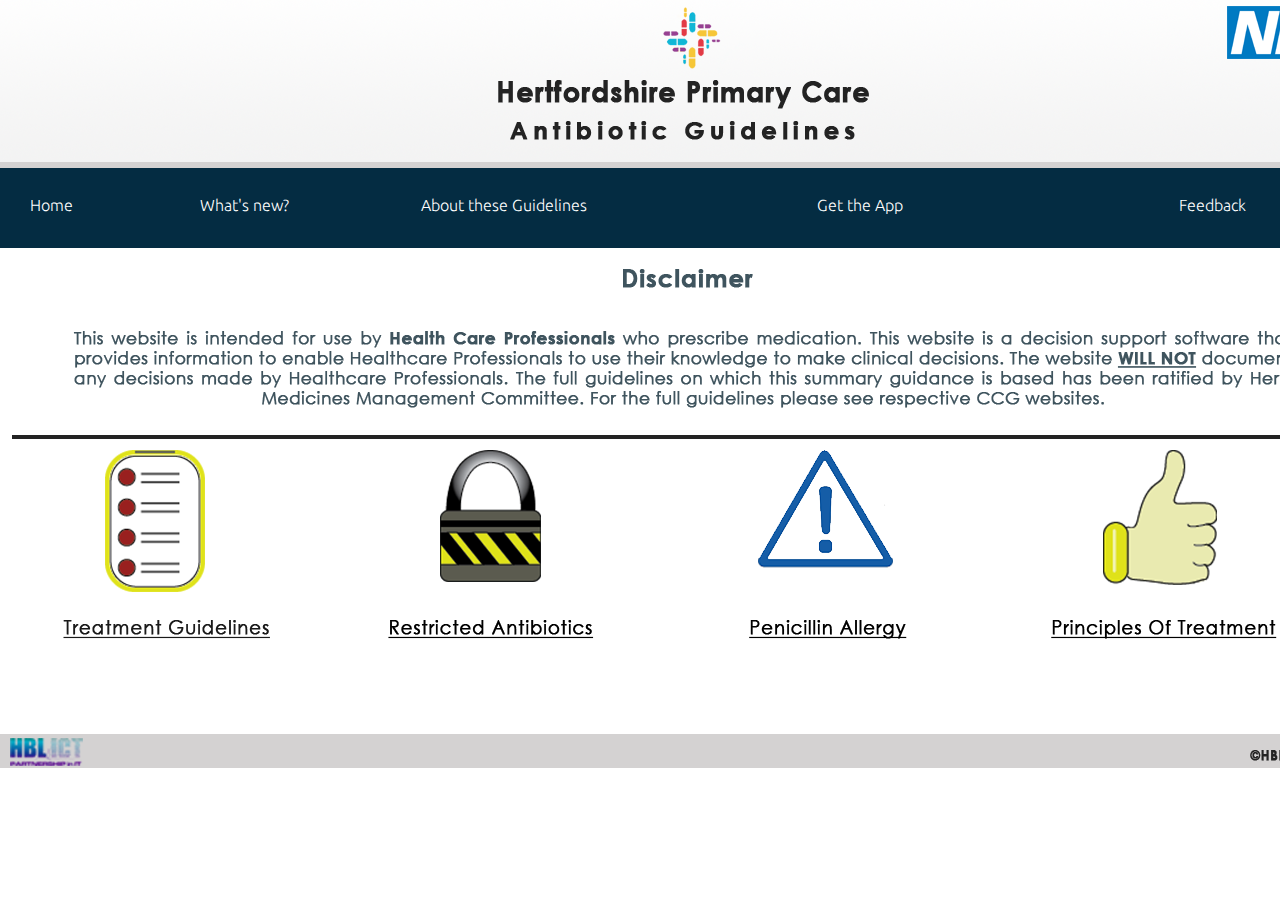
<file: Antibiotics_Website/index.html>
﻿<!DOCTYPE html PUBLIC "-//W3C//DTD XHTML 1.0 Transitional//EN"	"http://www.w3.org/TR/xhtml1/DTD/xhtml1-transitional.dtd">
<html xmlns="http://www.w3.org/1999/xhtml">
	<head>
		<meta http-equiv="Content-Type" content="text/html; charset=UTF-8" />
		<title>Herts Antibiotics Guidelines Website</title>
		<link href="css/styles2.css" rel="stylesheet" type="text/css"/>
	    <style type="text/css">
            .auto-style1 {
                text-decoration: none;
            COLOR: white ;
           
            }
        </style>
         <style type="text/css">
             .auto-style6 {
                 left: 121px;
                 top: 197px;
                 width: 156px;
             }
        </style>
	</head>
	<body>
		<div id="background">

			<div id="Linkbanner"><img src="images/TitleBackground.png"></div>

            		<div id="Home" class="auto-style6"><a href="index.html" class="auto-style1">Home</a></div>


			<div id="WhatsNewInThisVersio" class="auto-style6"><a href="whatsnew.html" class="auto-style1">What's new?</a></div>

            <div id="AboutTheseGuidelines"><a href="aboutguidelines.html" class="auto-style1">About these Guidelines</a></div>

			<div id="Feedback"><a href="feedback.html"class="auto-style1" >Feedback</a></div>

			<div id="GettheApp"><a href="get.html" class="auto-style1">Get the App</a></div>

			<div id="Header"><img src="images/Header.png"></div>

			<div id="Greyseperationline"><img src="images/Greyseperationline.png"></div>

			<div id="Antibioticslogo"><a href="index.html" ><img src="images/Antibioticslogo.png"></div>

			<div id="HertfordshirePrimary"><a href="index.html" ><img src="images/HertfordshirePrimary.png"></div>

			<div id="AntibioticGuidelines"><a href="index.html" ><img src="images/AntibioticGuidelines.png"></div>

			<div id="NHSLogo"><img src="images/NHSLogo.png"></div>

			

			<div id="Disclaimer"><img src="images/Disclaimer.png"></div>

			<div id="Thiswebsiteisintende"><img src="images/Thiswebsiteisintende.png"></div>

			<div id="TextBorderBOTTOM"><img src="images/TextBorderBOTTOM.png"></div>

			

			<div id="restrictedIcon"><a href="restricted_antibiotics.html" ><img src="images/restrictedIcon.png"></div>

			<div id="warningIcon"><a href="pencilin_allergy.html" ><img src="images/warningIcon.png"></div>

			<div id="guidelinesIcon"><a href="treatment_guideline.html" ><img src="images/guidelinesIcon.png"></div>

			<div id="principlesIcon"><a href="principles_of_treatment.html" ><img src="images/principlesIcon.png"></div>

			<div id="TreatmentGuidelines"><a href="treatment_guideline.html" ><img src="images/TreatmentGuidelines.png"></div>

			<div id="RestrictedAntibiotic"><a href="restricted_antibiotics.html" ><img src="images/RestrictedAntibiotic.png"></div>

			<div id="PenicillinAllergy"><a href="pencilin_allergy.html" ><img src="images/PenicillinAllergy.png"></div>

			<div id="PrinciplesOfTreatmen"><a href="principles_of_treatment.html" ><img src="images/PrinciplesOfTreatmen.png"></div>

			<div id="FooterBackground"><img src="images/FooterBackground.png"></div>

			<div id="HBLICTLogo"><img src="images/HBLICTLogo.png"></div>

			<div id="HBLICT2016"><img src="images/HBLICT2016.png"></div>

		</div>
 </body>
 </html>
</file>
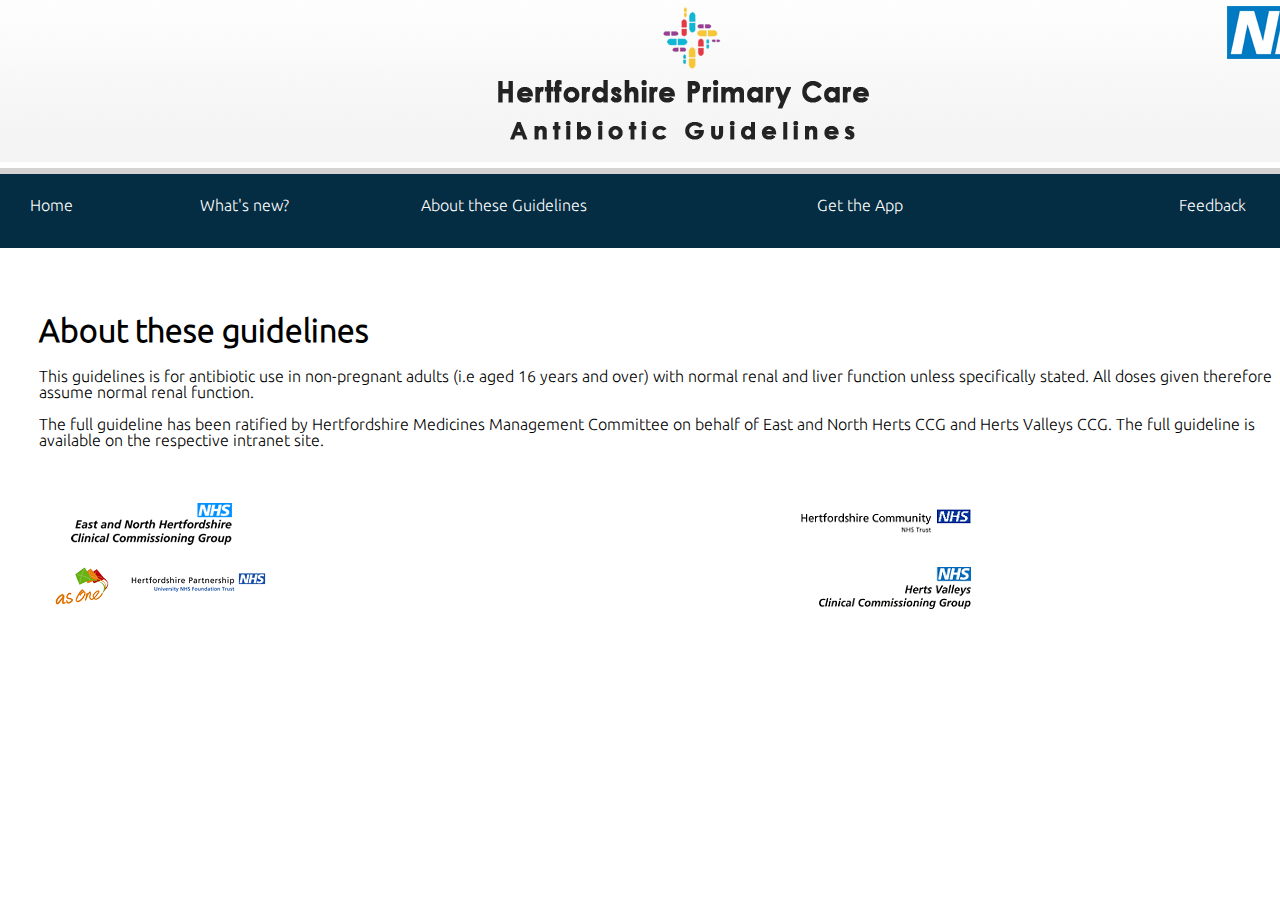
<file: Antibiotics_Website/aboutguidelines.html>
﻿<!DOCTYPE HTML>
<html>
<head>
	<meta charset="UTF-8">
	<title>About These Guidelines</title>
	<link rel="stylesheet" href="css/styles2.css" type="text/css">
     <style type="text/css">
            .auto-style1 {
                text-decoration: none;
            COLOR: white;
           
            } </style>

 <style type="text/css">
            .auto-style5 {
                text-decoration: none;
            COLOR: black;
           
            }
        </style>
</head>
<body>
	
		<div id="Linkbanner"><img src="images/TitleBackground.png"></div>
       		<div id="Home" class="auto-style6"><a href="index.html" class="auto-style1">Home</a></div>

			<div id="WhatsNewInThisVersio"><a href="whatsnew.html" class="auto-style1">What's new?</a></div>

            <div id="AboutTheseGuidelines"><a href="aboutguidelines.html" class="auto-style1">About these Guidelines</a></div>

			<div id="Feedback"><a href="feedback.html"class="auto-style1" >Feedback</a></div>

			<div id="GettheApp"><a href="get.html" class="auto-style1">Get the App</a></div>

			<div id="Header"><img src="images/Header.png"></div>

			<div id="Greyseperationline"><img src="images/Greyseperationline.png"></div>

			<div id="Antibioticslogo"><a href="index.html" ><img src="images/Antibioticslogo.png"></div>

			<div id="HertfordshirePrimary"><a href="index.html" ><img src="images/HertfordshirePrimary.png"></div>

			<div id="AntibioticGuidelines"><a href="index.html" ><img src="images/AntibioticGuidelines.png"></div>

			<div id="NHSLogo"><img src="images/NHSLogo.png"></div>

	<div id="a_guidelines" class="auto-style5">  <h1>About these guidelines </h1> 
       

    <div>
        <p>  This guidelines is for antibiotic use in non-pregnant adults (i.e aged 16 years and over) with normal renal and liver function unless specifically stated. All doses given therefore assume normal renal function.</center> </p>
    </div>

    <div>
        <p> The full guideline has been ratified by Hertfordshire Medicines Management Committee on behalf of East and North Herts CCG and Herts Valleys CCG. The full guideline is available on the respective intranet site.  </center> </p>
    </div>


        <br />
        &nbsp;<br />

 &nbsp;&nbsp;&nbsp;&nbsp;&nbsp;&nbsp;&nbsp; <img src="images/hert_logo.png" />&nbsp;&nbsp;&nbsp;&nbsp;&nbsp;&nbsp;&nbsp;&nbsp;&nbsp;&nbsp;&nbsp;&nbsp;&nbsp;&nbsp;&nbsp;&nbsp;&nbsp;&nbsp;&nbsp;&nbsp;&nbsp;&nbsp;&nbsp;&nbsp;&nbsp;&nbsp;&nbsp;&nbsp;&nbsp;&nbsp;&nbsp;&nbsp;&nbsp;&nbsp;&nbsp;&nbsp;&nbsp;&nbsp;&nbsp;&nbsp;&nbsp;&nbsp;&nbsp;&nbsp;&nbsp;&nbsp;&nbsp;&nbsp;&nbsp;&nbsp;&nbsp;&nbsp;&nbsp;&nbsp;&nbsp;&nbsp;&nbsp;&nbsp;&nbsp;&nbsp;&nbsp;&nbsp;&nbsp;&nbsp;&nbsp;&nbsp;&nbsp;&nbsp;&nbsp;&nbsp;&nbsp;&nbsp;&nbsp;&nbsp;&nbsp;&nbsp;&nbsp;&nbsp;&nbsp;&nbsp;&nbsp;&nbsp;&nbsp;&nbsp;&nbsp;&nbsp;&nbsp;&nbsp;&nbsp;&nbsp;&nbsp;&nbsp;&nbsp;&nbsp;&nbsp;&nbsp;&nbsp;&nbsp;&nbsp;&nbsp;&nbsp;&nbsp;&nbsp;&nbsp;&nbsp;&nbsp;&nbsp;&nbsp;&nbsp;&nbsp;&nbsp;&nbsp;&nbsp;&nbsp;&nbsp;&nbsp;&nbsp;&nbsp;&nbsp;&nbsp;&nbsp;&nbsp;&nbsp;&nbsp;&nbsp;&nbsp;&nbsp;&nbsp;&nbsp;&nbsp;&nbsp;&nbsp; &nbsp;&nbsp;&nbsp;&nbsp;&nbsp;
    <img src="images/hct_logo.png" />
        <br />
        <br />
    &nbsp;&nbsp;
    <img src="images/hpft.png" />&nbsp;&nbsp;&nbsp;&nbsp;&nbsp;&nbsp;&nbsp;&nbsp;&nbsp;&nbsp;&nbsp;&nbsp;&nbsp;&nbsp;&nbsp;&nbsp;&nbsp;&nbsp;&nbsp;&nbsp;&nbsp;&nbsp;&nbsp;&nbsp;&nbsp;&nbsp;&nbsp;&nbsp;&nbsp;&nbsp;&nbsp;&nbsp;&nbsp;&nbsp;&nbsp;&nbsp;&nbsp;&nbsp;&nbsp;&nbsp;&nbsp;&nbsp;&nbsp;&nbsp;&nbsp;&nbsp;&nbsp;&nbsp;&nbsp;&nbsp;&nbsp;&nbsp;&nbsp;&nbsp;&nbsp;&nbsp;&nbsp;&nbsp;&nbsp;&nbsp;&nbsp;&nbsp;&nbsp;&nbsp;&nbsp;&nbsp;&nbsp;&nbsp;&nbsp;&nbsp;&nbsp;&nbsp;&nbsp;&nbsp;&nbsp;&nbsp;&nbsp;&nbsp;&nbsp;&nbsp;&nbsp;&nbsp;&nbsp;&nbsp;&nbsp;&nbsp;&nbsp;&nbsp;&nbsp;&nbsp;&nbsp;&nbsp;&nbsp;&nbsp;&nbsp;&nbsp;&nbsp;&nbsp;&nbsp;&nbsp;&nbsp;&nbsp;&nbsp;&nbsp;&nbsp;&nbsp;&nbsp;&nbsp;&nbsp;&nbsp;&nbsp;&nbsp;&nbsp;&nbsp;&nbsp;&nbsp;&nbsp;&nbsp;&nbsp;&nbsp;&nbsp;&nbsp;&nbsp;&nbsp;&nbsp; &nbsp;&nbsp;&nbsp;&nbsp;&nbsp;&nbsp;&nbsp;&nbsp;&nbsp;&nbsp;
    <img src="images/hvccg.png" /> 
    
   </div>
	
</body>
</html>
</file>
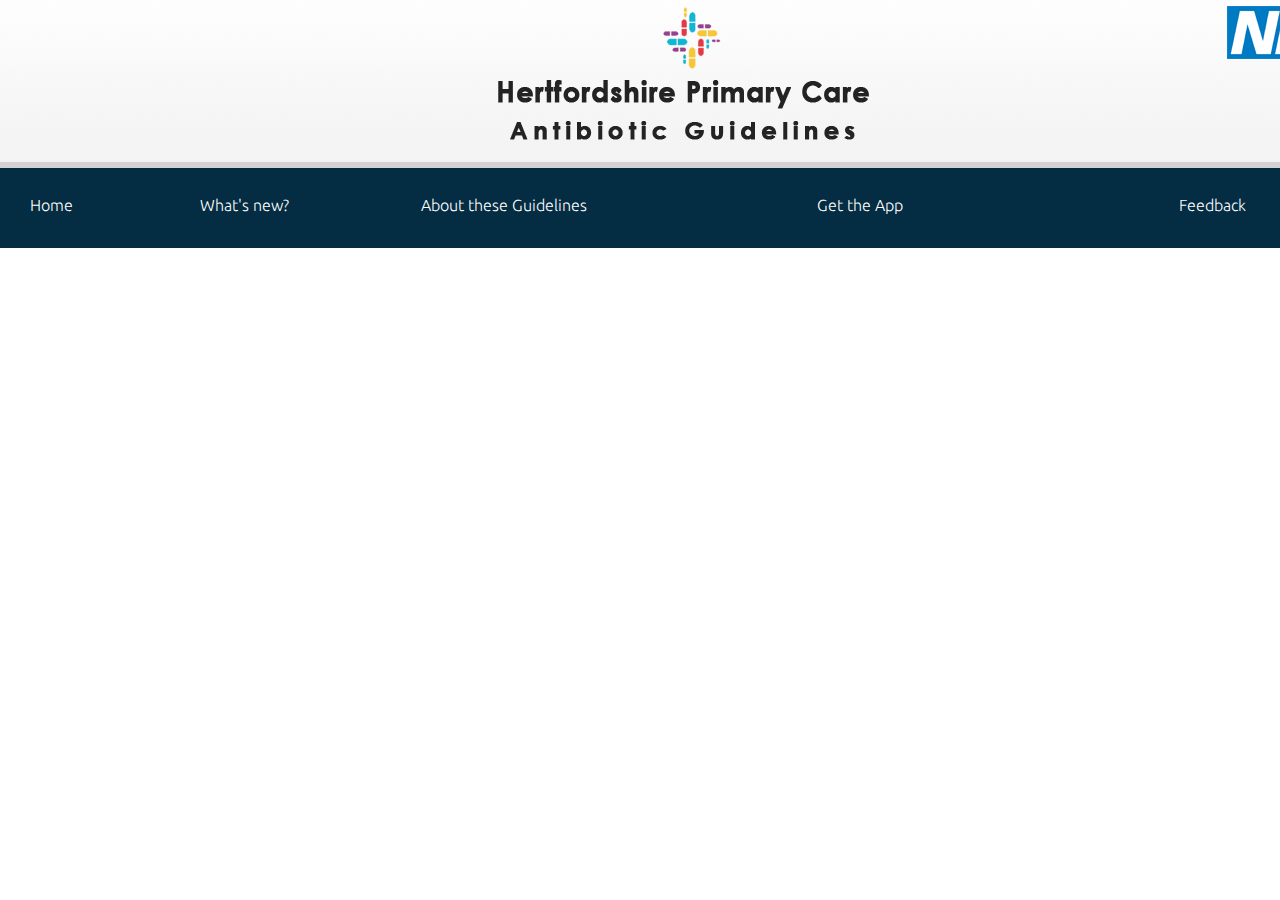
<file: Antibiotics_Website/area_breakdown.html>
﻿<!DOCTYPE html PUBLIC "-//W3C//DTD XHTML 1.0 Transitional//EN"	"http://www.w3.org/TR/xhtml1/DTD/xhtml1-transitional.dtd">
<html xmlns="http://www.w3.org/1999/xhtml">
	<head>
		<meta http-equiv="Content-Type" content="text/html; charset=UTF-8" />
		<title>Herts Antibiotics Website</title>
		<link href="css/styles2.css" rel="stylesheet" type="text/css"/>
          <script type="text/javascript" src="js/scripts.js"></script>
    <script  type="text/javascript" src="js/drugs.js"></script>
          <style type="text/css">
              .auto-style1 {
                  text-decoration: none;
                  COLOR: white;
              }
table{
    color:black;
    top:250px;
    position:absolute;
    border-collapse: collapse;
    width: 100%;
            <div id="TextBorderTOP"><img src="images/TextBorderTOP.png"></div>
			<div id="Heading3"></div>
			<div id="Rectangle2"><img src="images/Rectangle2.png"></div>
			<div id="Heading1"><img src="images/Heading1.png"></div>
			<div id="Table"><img src="images/Table.png"></div>
   
            
}

th, td {
    text-align: center;
    padding: 8px;
    color: white;
    text-decoration:none;
}

a{
   color:black;
    text-decoration:none;
}
  tr:hover {
       background-color: #08B7D6;
        }

  tr{ 
       background-color: whitesmoke; 
      
  }

th {
    background-color: black;
    color: black;
}
</style>
</head>
    


    
<body onload="generate_table();">
     <div id="background">
	
		  	<div id="Linkbanner"><img src="images/TitleBackground.png"></div>
            		<div id="Home" class="auto-style6"><a href="index.html" class="auto-style1">Home</a></div>

			<div id="WhatsNewInThisVersio"><a href="whatsnew.html" class="auto-style1">What's new?</a></div>

            <div id="AboutTheseGuidelines"><a href="aboutguidelines.html" class="auto-style1">About these Guidelines</a></div>

			<div id="Feedback"><a href="feedback.html"class="auto-style1" >Feedback</a></div>

			<div id="GettheApp"><a href="feedback.html" class="auto-style1">Get the App</a></div>

			<div id="Header"><img src="images/Header.png"></div>

			<div id="Greyseperationline"><img src="images/Greyseperationline.png"></div>

			<div id="Antibioticslogo"><a href="index.html" ><img src="images/Antibioticslogo.png"></div>

			<div id="HertfordshirePrimary"><a href="index.html" ><img src="images/HertfordshirePrimary.png"></div>

			<div id="AntibioticGuidelines"><a href="index.html" ><img src="images/AntibioticGuidelines.png"></div>

			<div id="NHSLogo"><img src="images/NHSLogo.png"></div>

   
    
<script>

    function gup(name, url) {
        if (!url) url = location.href;
        name = name.replace(/[\[]/, "\\\[").replace(/[\]]/, "\\\]");
        var regexS = "[\\?&]" + name + "=([^&#]*)";
        var regex = new RegExp(regexS);
        var results = regex.exec(url);
        return results == null ? null : results[1];
    }

    function generate_table() {
        // get the reference for the body
        var body = document.getElementsByTagName("body")[0];

        // creates a <table> element and a <tbody> element
        var tbl = document.createElement("table");
        
        var tblBody = document.createElement("tbody");
        //     var drug = ["Upper_Respiratory",
        //                 "Lower_Respiratory",
        //                 "Urinary_Tract",
        //                  "Gastro_Intestinal Tract",
        //                 "Genital_Tract",
        //                  "Skin_Infections",
        //                  "Viral_Infections",
        //                 "Dental_Infections",
        //                   "Meningitis"];

      
        var url = location.href;
        var selected_drug = gup('id', url);
        var drug = retrieve_drugs();
        var index = drug.length;
        var k;

        // creating all cells


        var body = document.getElementsByTagName("body")[0];

        // create elements <table> and a <tbody>
        var tbl = document.createElement("table");
        var tblBody = document.createElement("tbody");

        // creates a table row


        for (var j = 0; j < index; j++) {



            // Create a <td> element and a text node, make the text
            // node the contents of the <td>, and put the <td> at
            // the end of the table row
            if (drug[j].Area == selected_drug) {
                var row = document.createElement("tr");
                var cell = document.createElement("td");
                k = "";
                var ht = '<a href="drug.html?id=' + drug[j].ID + '">';
                var cellText = document.createTextNode(k);
                cell.innerHTML = ht + drug[j].Infection + '</a>';
                cell.appendChild(cellText);


                row.appendChild(cell);
                // add the row to the end of the table body
                tblBody.appendChild(row);
            }


        }

        // put the <tbody> in the <table>
        tbl.appendChild(tblBody);
        // appends <table> into <body>
        body.appendChild(tbl);
        // sets the border attribute of tbl to 2;
        tbl.setAttribute("border", "2");
    }


</script>
</body>
</html>
</file>
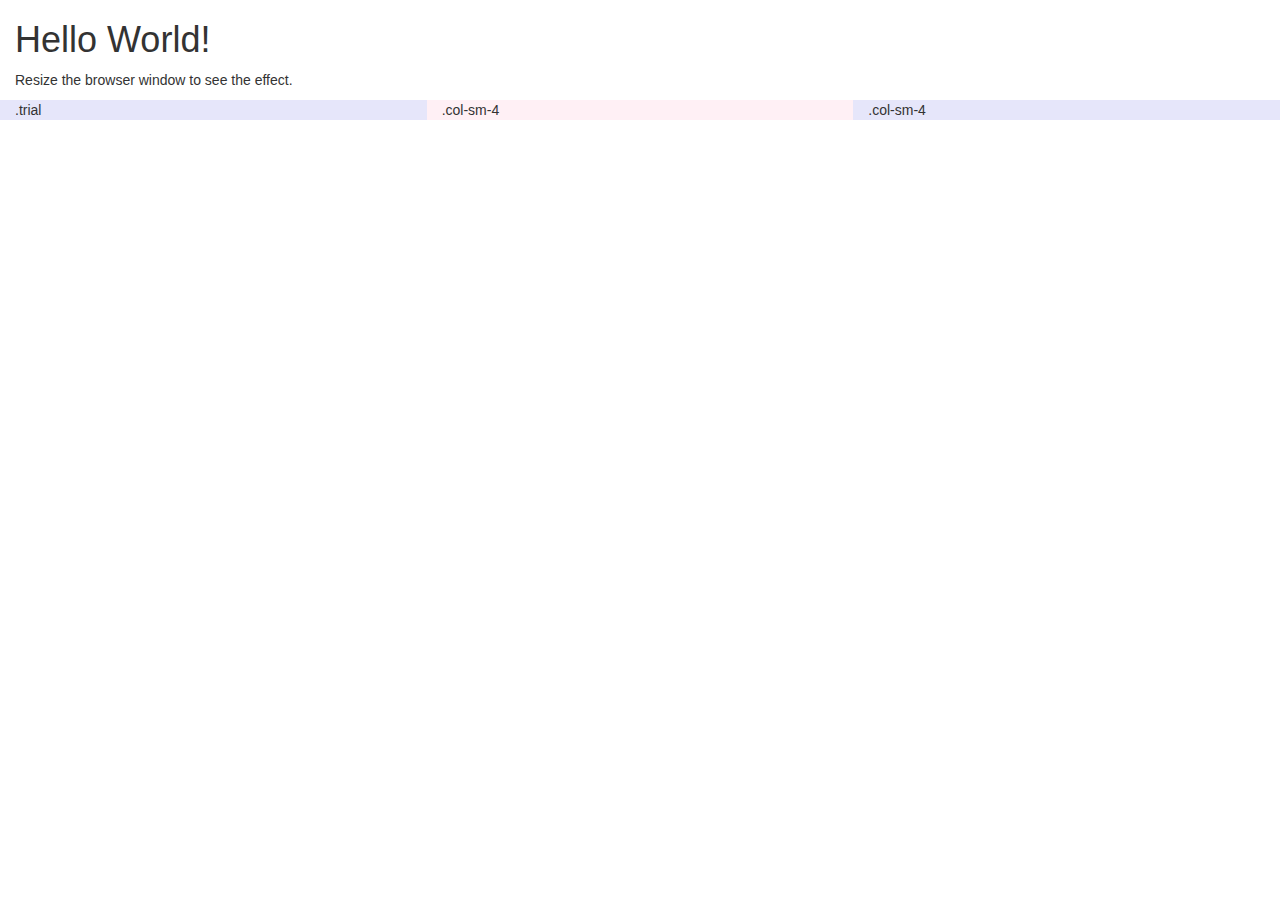
<file: Antibiotics_Website/bootstrap_test.html>
﻿<!DOCTYPE html>
<html lang="en">
<head>
  <title>Bootstrap Example</title>
  <meta charset="utf-8">
  <meta name="viewport" content="width=device-width, initial-scale=1">
  <link rel="stylesheet" href="https://maxcdn.bootstrapcdn.com/bootstrap/3.3.7/css/bootstrap.min.css">
  <script src="https://ajax.googleapis.com/ajax/libs/jquery/3.1.1/jquery.min.js"></script>
  <script src="https://maxcdn.bootstrapcdn.com/bootstrap/3.3.7/js/bootstrap.min.js"></script>
</head>
<body>

<div class="container-fluid">
  <h1>Hello World!</h1>
  <p>Resize the browser window to see the effect.</p>
  <div class="row">
    <div class="col-sm-4" style="background-color:lavender;">.trial</div>
    <div class="col-sm-4" style="background-color:lavenderblush;">.col-sm-4</div>
    <div class="col-sm-4" style="background-color:lavender;">.col-sm-4</div>
  </div>
</div>

</body>
</html>
</file>
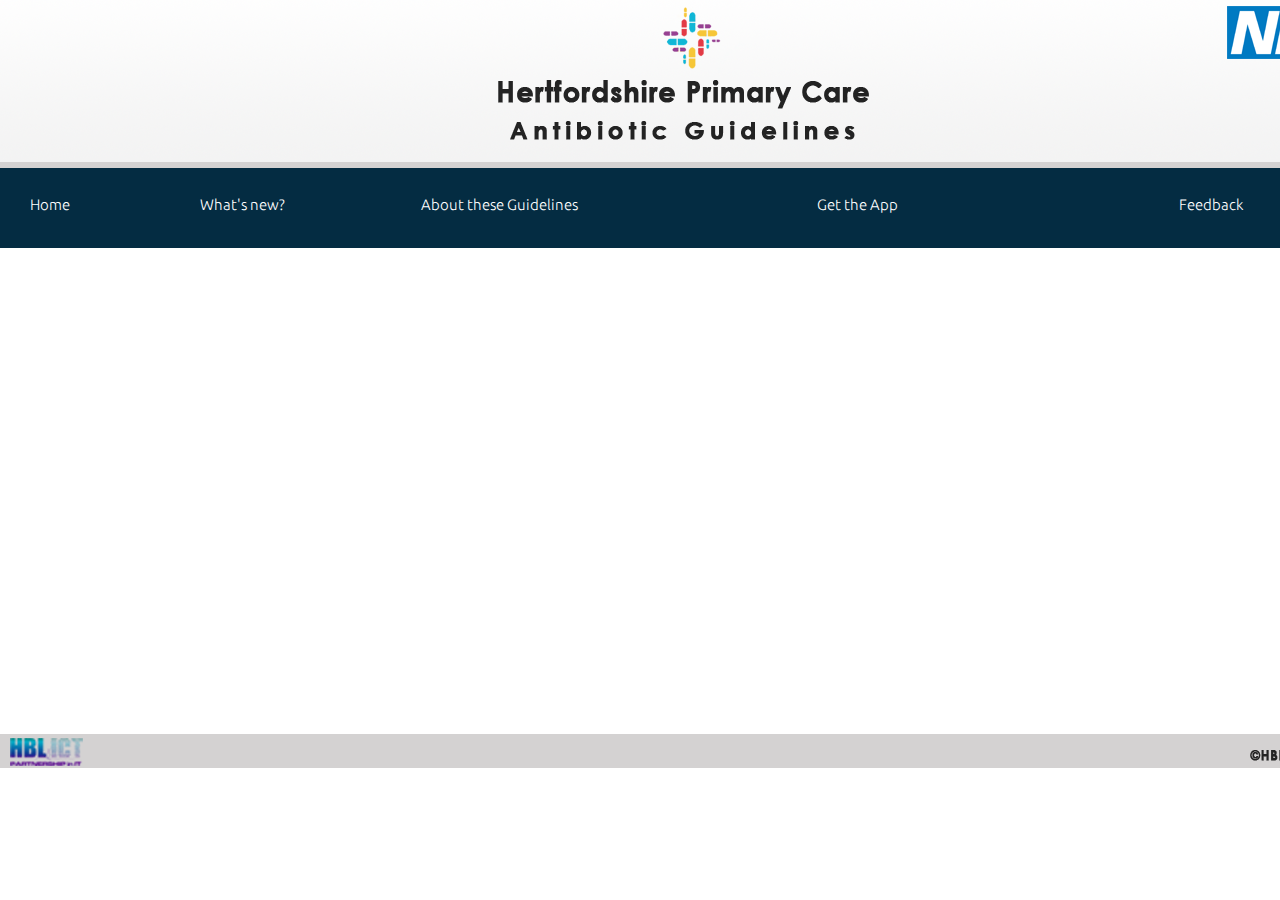
<file: Antibiotics_Website/drug.html>
﻿<!DOCTYPE html PUBLIC "-//W3C//DTD XHTML 1.0 Transitional//EN" "http://www.w3.org/TR/xhtml1/DTD/xhtml1-transitional.dtd">
<html xmlns="http://www.w3.org/1999/xhtml">
<head>
    <meta http-equiv="Content-Type" content="text/html; charset=UTF-8" />
    <title>Herts Antibiotics Website</title>
    <link href="css/styles2.css" rel="stylesheet" type="text/css" />
    <script type="text/javascript" src="js/scripts.js"></script>
    <script  type="text/javascript" src="js/drugs.js"></script>

    <style type="text/css">
         .auto-style3 {
                text-decoration: none;
            COLOR: white ;
           font-size:30px;
           left:20px;
           margin-top:5px;
            }

            .auto-style1 {
                text-decoration: none;
            COLOR: white ;
           font-size:15px;
            }
        .auto-style2 {
            width: 1361px;
        }
        </style>

</head>

<body onload="generate_table();">

    <div id="background">
     	<div id="Linkbanner"><img src="images/TitleBackground.png"></div>
           		<div id="Home" class="auto-style6"><a href="index.html" class="auto-style1">Home</a></div>

			<div id="WhatsNewInThisVersio"><a href="whatsnew.html" class="auto-style1">What's new?</a></div>

            <div id="AboutTheseGuidelines"><a href="aboutguidelines.html" class="auto-style1">About these Guidelines</a></div>

			<div id="Feedback"><a href="feedback.html"class="auto-style1" >Feedback</a></div>

			<div id="GettheApp"><a href="get.html" class="auto-style1">Get the App</a></div>

			<div id="Header"><img src="images/Header.png"></div>

			<div id="Greyseperationline"><img src="images/Greyseperationline.png"></div>

			<div id="Antibioticslogo"><a href="index.html" ><img src="images/Antibioticslogo.png"></div>

			<div id="HertfordshirePrimary"><a href="index.html" ><img src="images/HertfordshirePrimary.png"></div>

			<div id="AntibioticGuidelines"><a href="index.html" ><img src="images/AntibioticGuidelines.png"></div>

			<div id="NHSLogo"><img src="images/NHSLogo.png"></div>


          
        <div id="FooterBackground"><img src="images/FooterBackground.png" /></div>
        <div id="HBLICTLogo"><img src="images/HBLICTLogo.png" /></div>
        <div id="HBLICT2016"><img src="images/HBLICT2016.png" /></div>
       
    </div>
</body>
</html>
</file>
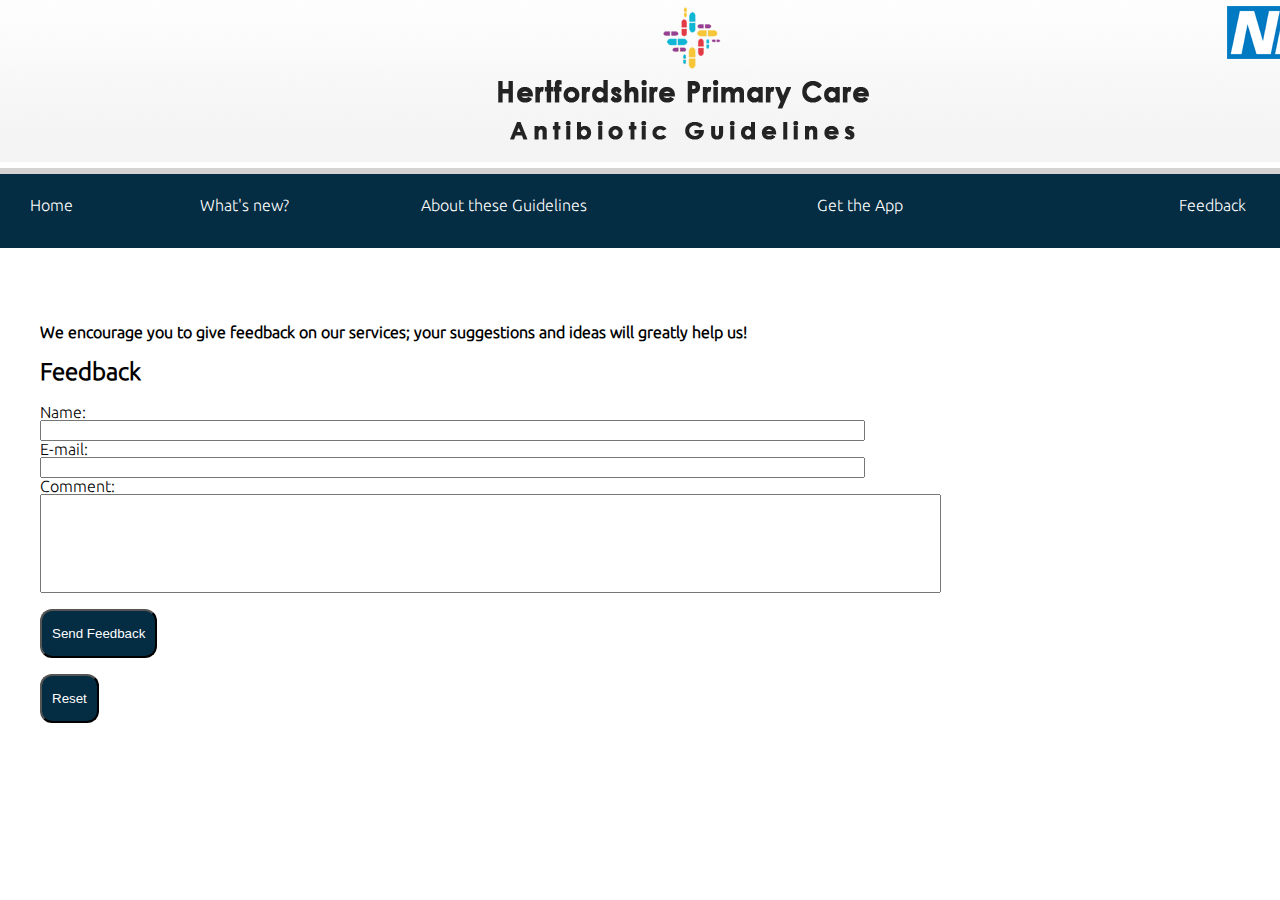
<file: Antibiotics_Website/feedback.html>
﻿<!DOCTYPE HTML>

<html>
<head>
	<meta charset="UTF-8">
	<title>Feedback</title>
	<link rel="stylesheet" href="css/styles2.css" type="text/css">
       <style type="text/css">
            .auto-style1 {
                text-decoration: none;
            COLOR: white;
           
            } </style>

 <style type="text/css">
            .auto-style5 {
                text-decoration: none;
            COLOR: black;
           
            }
        </style>
</head>
<body>
 <div id="background">
			<div id="Linkbanner"><img src="images/TitleBackground.png"></div>

            <div id="Home" class="auto-style6"><a href="index.html" class="auto-style1">Home</a></div>

			<div id="WhatsNewInThisVersio"><a href="whatsnew.html" class="auto-style1">What's new?</a></div>

            <div id="AboutTheseGuidelines"><a href="aboutguidelines.html" class="auto-style1">About these Guidelines</a></div>

			<div id="Feedback"><a href="feedback.html"class="auto-style1" >Feedback</a></div>

			<div id="GettheApp"><a href="get.html" class="auto-style1">Get the App</a></div>

			<div id="Header"><img src="images/Header.png"></div>

			<div id="Greyseperationline"><img src="images/Greyseperationline.png"></div>

			<div id="Antibioticslogo"><a href="index.html" ><img src="images/Antibioticslogo.png"></div>

			<div id="HertfordshirePrimary"><a href="index.html" ><img src="images/HertfordshirePrimary.png"></div>

			<div id="AntibioticGuidelines"><a href="index.html" ><img src="images/AntibioticGuidelines.png"></div>

			<div id="NHSLogo"><img src="images/NHSLogo.png"></div>
     <div id="send_form" class="auto-style5">

         <p> <b> We encourage you to give feedback on our services; your suggestions and ideas will greatly help us!</b></p>
       <h2>Feedback</h2>
     
        <form action="mailto:david.ladenheim@enhertsccg.nhs.uk" method="post" enctype="text/plain">
            Name:<br>
            <input type="text" name="name" size="100"><br>
            E-mail:<br>
            <input type="text" name="mail" size="100"><br>
            Comment:<br>
            <input type="text" name="comment" size="100" style="padding:40px 40px"><br><br>
            <input type="submit" style="background-color:#042C42; color:white; padding:15px 10px; border-radius:12px; " value="Send Feedback">

            <br />
            <br />
            <input type="reset"  style="background-color:#042C42; color:white; padding:15px 10px; border-radius:12px; " value="Reset">
        </form>

			<div id="FooterBackground"><img src="images/FooterBackground.png"></div>
			<div id="HBLICTLogo"><img src="images/HBLICTLogo.png"></div>
			<div id="HBLICT2016"><img src="images/HBLICT2016.png"></div>
		</div>



      
        		
	
	
</body>
</html>
</file>
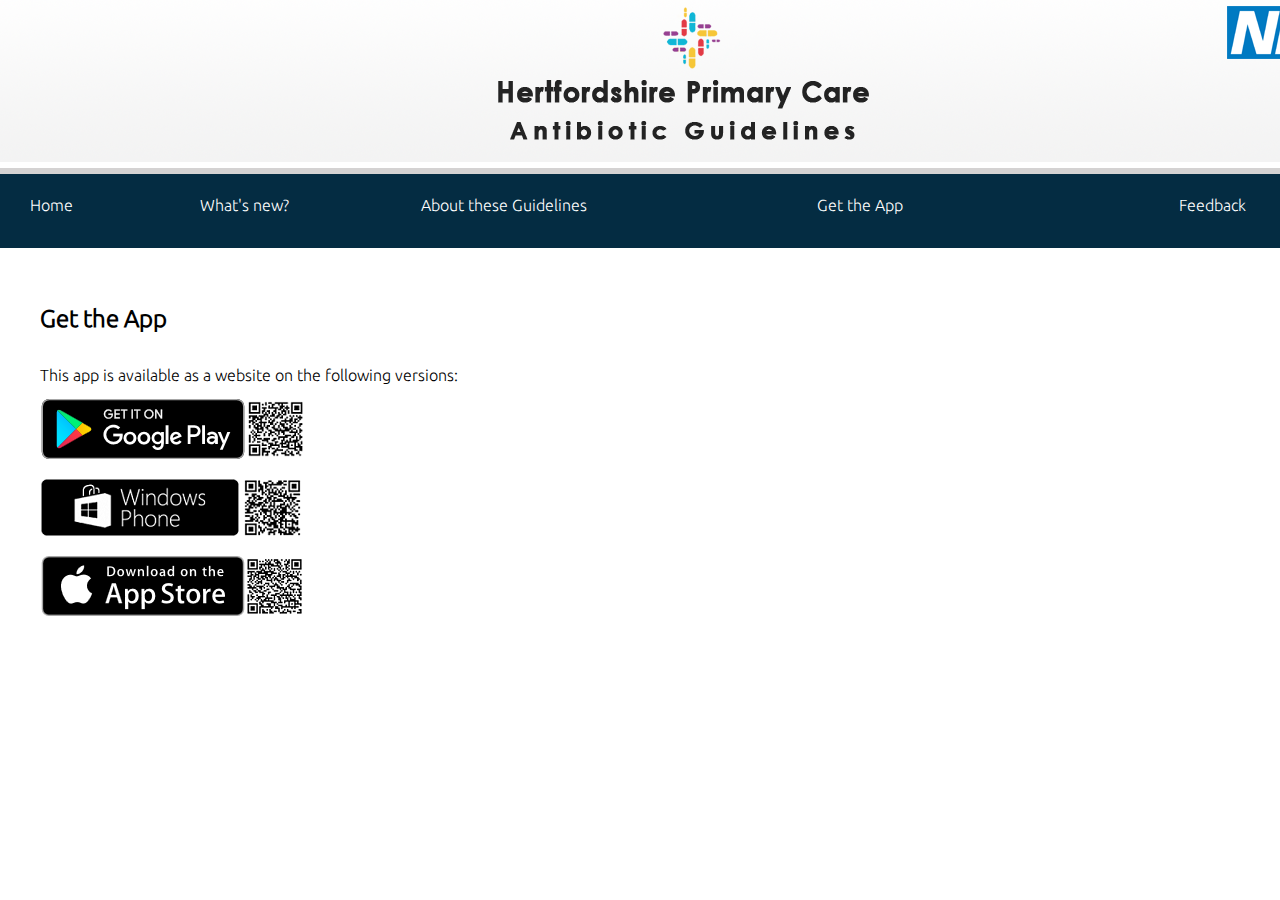
<file: Antibiotics_Website/get.html>
﻿<!DOCTYPE HTML>

<html>
<head>
	<meta charset="UTF-8">
	<title>Feedback</title>
	<link rel="stylesheet" href="css/styles2.css" type="text/css">
       <style type="text/css">
            .auto-style1 {
                text-decoration: none;
            COLOR: white;
           
            } </style>

 <style type="text/css">
            .auto-style5 {
                text-decoration: none;
            COLOR: black;
           
            }
        </style>
</head>
<body>
 <div id="background">
			<div id="Linkbanner"><img src="images/TitleBackground.png"></div>
        		<div id="Home" class="auto-style6"><a href="index.html" class="auto-style1">Home</a></div>

     		


			<div id="WhatsNewInThisVersio"><a href="whatsnew.html" class="auto-style1">What's new?</a></div>

            <div id="AboutTheseGuidelines"><a href="aboutguidelines.html" class="auto-style1">About these Guidelines</a></div>

			<div id="Feedback"><a href="feedback.html"class="auto-style1" >Feedback</a></div>

			<div id="GettheApp"><a href="get.html" class="auto-style1">Get the App</a></div>

			<div id="Header"><img src="images/Header.png"></div>

			<div id="Greyseperationline"><img src="images/Greyseperationline.png"></div>

			<div id="Antibioticslogo"><a href="index.html" ><img src="images/Antibioticslogo.png"></a></div>

			<div id="HertfordshirePrimary"><a href="index.html" ><img src="images/HertfordshirePrimary.png"></a></div>

			<div id="AntibioticGuidelines"><a href="index.html" ><img src="images/AntibioticGuidelines.png"></a></div>

			<div id="NHSLogo"><img src="images/NHSLogo.png"></div>
     
     <div style="left:40px; top:287px; position:absolute; text-decoration: none;" class=".auto-style5">
       <h2>Get the App</h2>
     
         <br />
         This app is available as a website on the following versions:
         <p>  <a href='https://play.google.com/store/apps/details?id=pharmacy.pharmacy'></a><img src="images/google-play-badge.png" /><img src="images/Play%20Store%20ANTIBIOTICS.png" />
         <p ><a href="https://www.microsoft.com/en-gb/store/p/herts-antibiotics-guidelines/9nblggh43cld"></a><img src="images/windows.png" /><img src="images/Windows%20bar%20code.PNG" />
         <p> <a href="https://itunes.apple.com/us/app/hbl-antibiotics/id1156409574?ls=1&mt=8"></a><img src="images/app-store-badge.png" /><img src="images/apple_CODE.png" />
      </div>
        		
	</div>
	
</body>
</html>
</file>
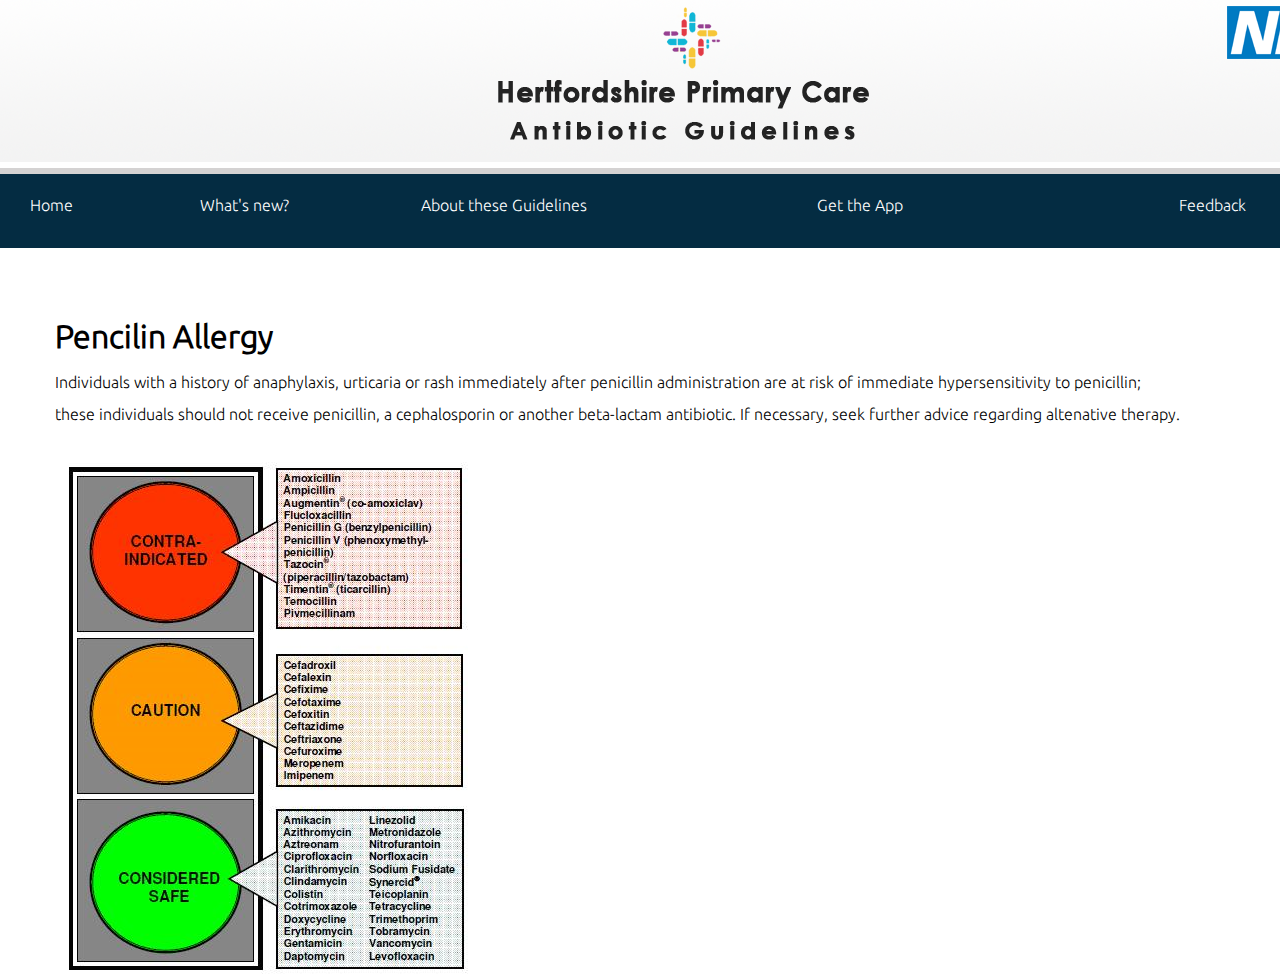
<file: Antibiotics_Website/pencilin_allergy.html>
﻿<!DOCTYPE html>

<html>
<head>
    <meta charset="UTF-8">
    <title>Hertfordshire Health Economy Antibiotics Guidelines</title>
    <link rel="stylesheet" href="css/styles2.css" type="text/css">
</head>
<body>
    	<div id="Linkbanner"><img src="images/TitleBackground.png"></div>
        		
    
    
            <div id="Home" class="auto-style6"><a href="index.html" style="text-decoration:none; color:white;" class="auto-style1">Home</a></div>
         	
			<div id="WhatsNewInThisVersio"><a href="whatsnew.html" style="text-decoration:none; color:white;" class="auto-style1">What's new?</a></div>

            <div id="AboutTheseGuidelines"><a href="aboutguidelines.html" style="text-decoration:none; color:white;" class="auto-style1">About these Guidelines</a></div>

			<div id="Feedback"><a href="feedback.html" style="text-decoration:none; color:white;" class="auto-style1"  >Feedback</a></div>

			<div id="GettheApp"><a href="get.html" style="text-decoration:none; color:white;" class="auto-style1">Get the App</a></div>

			<div id="Header"><img src="images/Header.png"></div>

			<div id="Greyseperationline"><img src="images/Greyseperationline.png"></div>

			<div id="Antibioticslogo"><a href="index.html" ><img src="images/Antibioticslogo.png"></a></div>

			<div id="HertfordshirePrimary"><a href="index.html" ><img src="images/HertfordshirePrimary.png"></a></div>

			<div id="AntibioticGuidelines"><a href="index.html" ><img src="images/AntibioticGuidelines.png"></a></div>

			<div id="NHSLogo"><img src="images/NHSLogo.png"></div>

  
    <div id="p_allergy">  <h1>Pencilin Allergy</h1> 
  
        <p>  Individuals with a history of anaphylaxis, urticaria or rash immediately after penicillin administration are at risk of immediate hypersensitivity to penicillin; </center> </p>
        <p> these individuals should not receive penicillin, a cephalosporin or another beta-lactam antibiotic. If necessary, seek further advice regarding altenative therapy. </center> </p>
 <br /> 
     <img src="images/allergy_table.png" />  

        </div>
</body>
</html>
</file>
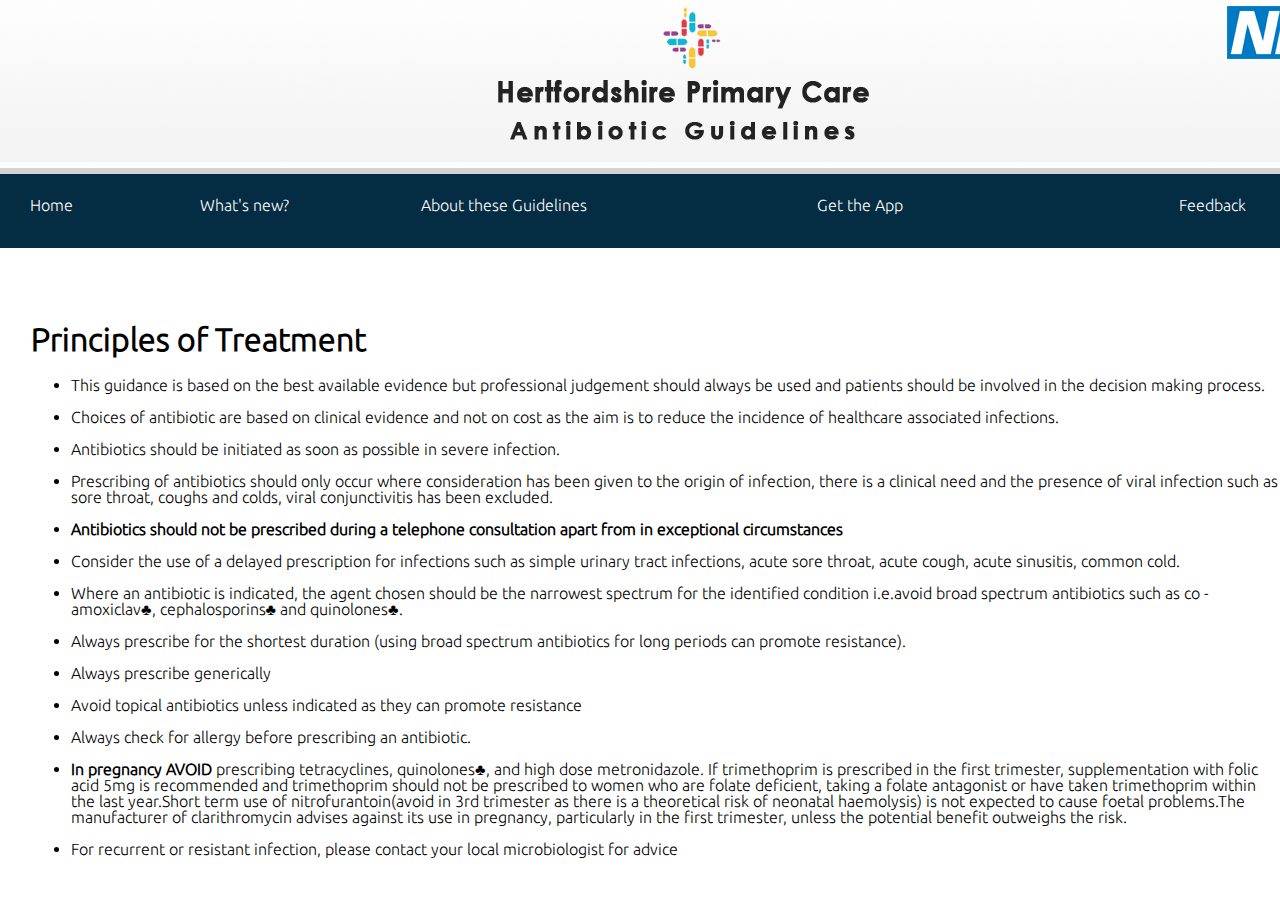
<file: Antibiotics_Website/principles_of_treatment.html>
﻿<!DOCTYPE html>

<html>
<head>
    <meta charset="UTF-8">
    <title>Hertfordshire Health Economy Antibiotics Guidelines</title>
    <link rel="stylesheet" href="css/styles2.css" type="text/css">
      <style type="text/css">
            .auto-style1 {
                text-decoration: none;
            COLOR: white;
           
            }
        </style>
      <style type="text/css">
            .auto-style5 {
                text-decoration: none;
            COLOR: black;
           
            }
        </style>
</head>
<body>
   	<div id="Linkbanner"><img src="images/TitleBackground.png"></div>
       		<div id="Home" class="auto-style6"><a href="index.html" class="auto-style1">Home</a></div>

			<div id="WhatsNewInThisVersio"><a href="whatsnew.html" class="auto-style1">What's new?</a></div>

            <div id="AboutTheseGuidelines"><a href="aboutguidelines.html" class="auto-style1">About these Guidelines</a></div>

			<div id="Feedback"><a href="feedback.html"class="auto-style1" >Feedback</a></div>

			<div id="GettheApp"><a href="get.html" class="auto-style1">Get the App</a></div>

			<div id="Header"><img src="images/Header.png"></div>

			<div id="Greyseperationline"><img src="images/Greyseperationline.png"></div>

			<div id="Antibioticslogo"><a href="index.html" ><img src="images/Antibioticslogo.png"></div>

			<div id="HertfordshirePrimary"><a href="index.html" ><img src="images/HertfordshirePrimary.png"></div>

			<div id="AntibioticGuidelines"><a href="index.html" ><img src="images/AntibioticGuidelines.png"></div>

			<div id="NHSLogo"><img src="images/NHSLogo.png"></div>



    

    <div id="principles_of_treatment" class="auto-style5"><h1>Principles of Treatment</h1>
   
    
     <ul>

        <li> This guidance is based on the best available evidence but professional judgement should always be used and patients should be involved in the decision making process. </li>
        <br />
        <li> Choices of antibiotic are based on clinical evidence and not on cost as the aim is to reduce the incidence of healthcare associated infections. </li>
       <br />
         <li> Antibiotics should be initiated as soon as possible in severe infection.</li>
       <br />
         <li>Prescribing of antibiotics should only occur where consideration has been given to the origin of infection, there is a clinical need and the presence of viral infection such as sore throat, coughs and colds, viral conjunctivitis has been excluded. </li>
        <br />
        <li> <strong> Antibiotics should not be prescribed during a telephone consultation apart from in exceptional circumstances</strong> </li>
        <br />
         <li>Consider the use of a delayed prescription for infections such as simple urinary tract infections, acute sore throat, acute cough, acute sinusitis, common cold. </li>
        <br />
         <li> Where an antibiotic is indicated, the agent chosen should be the narrowest spectrum for the identified condition i.e.avoid broad spectrum antibiotics such as co - amoxiclav♣, cephalosporins♣ and quinolones♣. </li>
        <br />
        <li> Always prescribe for the shortest duration (using broad spectrum antibiotics for long periods can promote resistance).  </li>
        <br />
        <li>Always prescribe generically </li>
        <br />
        <li> Avoid topical antibiotics unless indicated as they can promote resistance </li>
        <br />
         <li> Always check for allergy before prescribing an antibiotic.</li>
        <br />
         <li> <strong>In pregnancy AVOID</strong> prescribing tetracyclines, quinolones♣, and high dose metronidazole. If trimethoprim is prescribed in the first trimester, supplementation with folic acid 5mg is recommended and trimethoprim should not be prescribed to women who are folate deficient, taking a folate antagonist or have taken trimethoprim within the last year.Short term use of nitrofurantoin(avoid in 3rd trimester as there is a theoretical risk of neonatal haemolysis) is not expected to cause foetal problems.The manufacturer of clarithromycin advises against  its use in pregnancy, particularly in the first trimester, unless the potential benefit outweighs the risk. </li>
        <br />
         <li> For recurrent or resistant infection, please contact your local microbiologist for advice </li>

    </ul>
        </div>


</body>
</html>
</file>
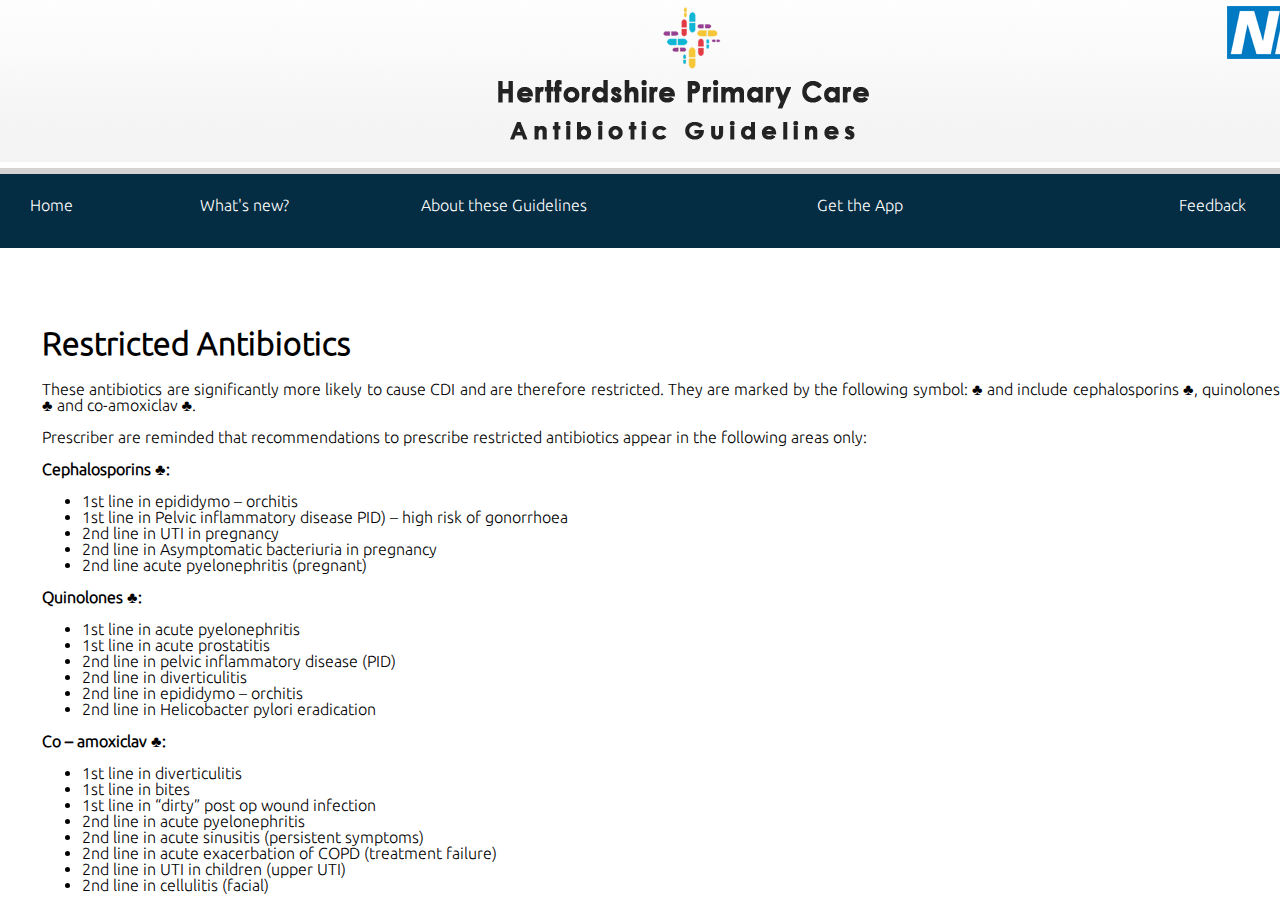
<file: Antibiotics_Website/restricted_antibiotics.html>
﻿<!DOCTYPE html>

<html>
<head>
    <meta charset="UTF-8">
    <title>Hertfordshire Health Economy Antibiotics Guidelines</title>
    <link rel="stylesheet" href="css/styles2.css" type="text/css">
</head>
   <style type="text/css">
            .auto-style5 {
                text-decoration: none;
            COLOR: black;
           
            }
        </style>



     <style type="text/css">
            .auto-style1 {
                text-decoration: none;
            COLOR: white;
           
            }
        </style>
<body>
    
		<div id="Linkbanner"><img src="images/TitleBackground.png"></div>
       		<div id="Home" class="auto-style6"><a href="index.html" class="auto-style1">Home</a></div>

			<div id="WhatsNewInThisVersio"><a href="whatsnew.html" class="auto-style1">What's new?</a></div>

            <div id="AboutTheseGuidelines"><a href="aboutguidelines.html" class="auto-style1">About these Guidelines</a></div>

			<div id="Feedback"><a href="feedback.html"class="auto-style1" >Feedback</a></div>

			<div id="GettheApp"><a href="get.html" class="auto-style1">Get the App</a></div>

			<div id="Header"><img src="images/Header.png"></div>

			<div id="Greyseperationline"><img src="images/Greyseperationline.png"></div>

			<div id="Antibioticslogo"><a href="index.html" ><img src="images/Antibioticslogo.png"></a></div>

			<div id="HertfordshirePrimary"><a href="index.html" ><img src="images/HertfordshirePrimary.png"></a></div>

			<div id="AntibioticGuidelines"><a href="index.html" ><img src="images/AntibioticGuidelines.png"></a></div>

			<div id="NHSLogo"><img src="images/NHSLogo.png"></div>


	
			



    <div id="restricted_antibiotics" class="auto-style5">   <h1> Restricted Antibiotics </h1> 
        <p style="text-align:justify">
            These antibiotics are significantly more likely to cause CDI and are therefore restricted.
            They are marked by the following symbol: ♣ and include cephalosporins  ♣, quinolones ♣ and co-amoxiclav ♣.
        </p>
        <p style="text-align:justify">  Prescriber are reminded that recommendations to prescribe restricted antibiotics appear in the following areas only: </p>

        <p>   <strong> Cephalosporins ♣:</strong> </p>

        <ul>
            <li>	1st line in epididymo – orchitis </li>
            <li>    1st line in Pelvic inflammatory disease PID) – high risk of gonorrhoea </li>
            <li>    2nd line in UTI in pregnancy </li>
            <li>    2nd line in Asymptomatic bacteriuria in pregnancy </li>
            <li>   2nd line acute pyelonephritis (pregnant) </li>
        </ul>

        <p>      <strong> Quinolones ♣: </strong>  </p>
        <ul>
            <li>   1st line in acute pyelonephritis </li>
            <li>	1st line in acute prostatitis </li>
            <li>	2nd line in pelvic inflammatory disease (PID) </li>
            <li>	2nd line in diverticulitis </li>
            <li>	2nd line in epididymo – orchitis </li>
            <li>	2nd line in Helicobacter pylori eradication </li>
        </ul>

        <p>     <strong>     Co – amoxiclav ♣: </strong> </p>

        <ul>
            <li>	1st line in diverticulitis </li>
            <li>	1st line in bites </li>
            <li>    1st line in “dirty” post op wound infection </li>
            <li>    2nd line in acute pyelonephritis </li>
            <li>    2nd line in acute sinusitis (persistent symptoms) </li>
            <li>    2nd line in acute exacerbation of COPD (treatment failure) </li>
            <li>   2nd line in UTI in children (upper UTI) </li> 
            <li>   2nd line in cellulitis (facial) </li> 
        </ul>
        
    </div>
</body>
</html>
</file>
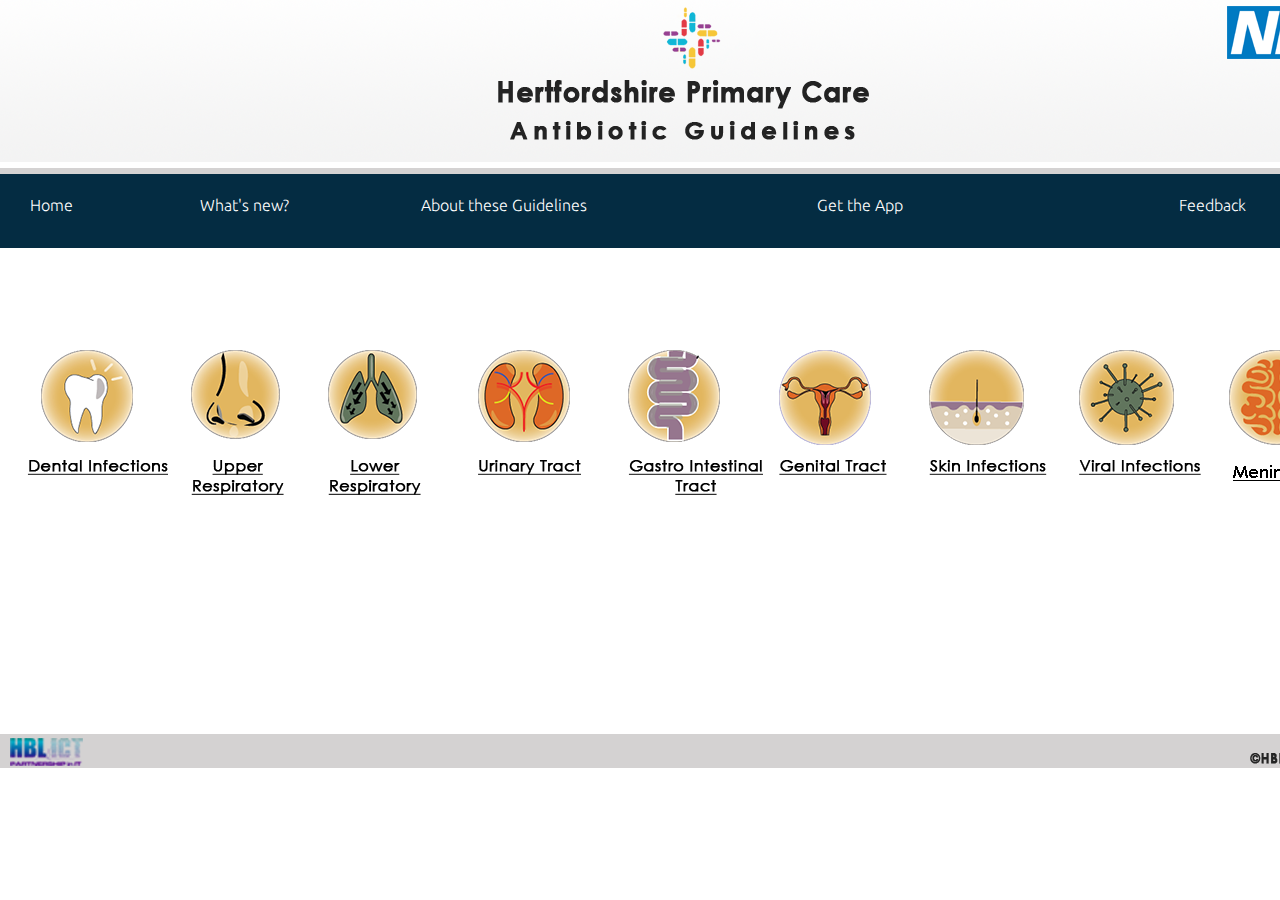
<file: Antibiotics_Website/treatment_guideline.html>
﻿<!DOCTYPE html>
<html xmlns="http://www.w3.org/1999/xhtml">
	<head>
		<meta http-equiv="Content-Type" content="text/html; charset=UTF-8" />
		<title>Herts Antibiotics Website</title>
		<link href="css/styles2.css" rel="stylesheet" type="text/css"/>
	    <style type="text/css">
            .auto-style1 {
                left: 0px;
                top: 494px;
                width: 1365px;
                    text-decoration: none;
            COLOR: white;
            }
            .auto-style2 {
                left: 12px;
                top: 337px;
            }
        </style>
	</head>
	<body>
		<div id="background">
			<div id="Linkbanner"><img src="images/TitleBackground.png"></div>

     		   		<div id="Home" class="auto-style6"><a href="index.html" class="auto-style1">Home</a></div>




			<div id="WhatsNewInThisVersio"><a href="whatsnew.html" class="auto-style1">What's new?</a></div>

            <div id="AboutTheseGuidelines"><a href="aboutguidelines.html" class="auto-style1">About these Guidelines</a></div>

			<div id="Feedback"><a href="feedback.html"class="auto-style1" >Feedback</a></div>

			<div id="GettheApp"><a href="get.html" class="auto-style1">Get the App</a></div>

			<div id="Header"><img src="images/Header.png"></div>

			<div id="Greyseperationline"><img src="images/Greyseperationline.png"></div>

			<div id="Antibioticslogo"><a href="index.html" ><img src="images/Antibioticslogo.png"></div>

			<div id="HertfordshirePrimary"><a href="index.html" ><img src="images/HertfordshirePrimary.png"></div>

			<div id="AntibioticGuidelines"><a href="index.html" ><img src="images/AntibioticGuidelines.png"></div>

			<div id="NHSLogo"><img src="images/NHSLogo.png"></div>
			<div id="Meningitis"><a href="area_breakdown.html?id=Meningitis"/><img src="images/Meningitis_text.png"/></div>
			<div id="meningitis"><a href="area_breakdown.html?id=Meningitis"/><img src="images/meningitis.png"></div>
			<div id="DentalInfections"><a href="area_breakdown.html?id=Dental Infections"/><img src="images/DentalInfections.png"></div>
			<div id="Dental"><a href="area_breakdown.html?id=Dental Infections"/><img src="images/Dental.png"></div>
			<div id="ViralInfections"><a href="area_breakdown.html?id=Viral Infections"/><img src="images/ViralInfections.png"></div>
			<div id="virus"><a href="area_breakdown.html?id=Viral Infections"/><img src="images/virus.png"></div>
			<div id="SkinInfections"><a href="area_breakdown.html?id=Skin Infections"/><img src="images/SkinInfections.png"></div>
			<div id="skin"><a href="area_breakdown.html?id=Skin Infections"/><img src="images/skin.png"></div>
			<div id="GenitalTract"><a href="area_breakdown.html?id=Genital Tract"/><img src="images/GenitalTract.png"></div>
			<div id="genital"><a href="area_breakdown.html?id=Genital Tract"/><img src="images/genital.png"></div>
			<div id="GastroIntestinalTrac"><a href="area_breakdown.html?id=Gastro Intestinal Tract"/><img src="images/GastroIntestinalTrac.png"></div>
			<div id="Gastro"><a href="area_breakdown.html?id=Gastro Intestinal Tract"/><img src="images/Gastro.png"></div>
			<div id="UrinaryTract"><a href="area_breakdown.html?id=Urinary Tract"/><img src="images/UrinaryTract.png"></div>
			<div id="urinary"><a href="area_breakdown.html?id=Urinary Tract"/><img src="images/urinary.png"></div>
			<div id="LowerRespiratory"><a href="area_breakdown.html?id=Lower Respiratory"/><img src="images/LowerRespiratory.png"></div>
			<div id="lungs"><a href="area_breakdown.html?id=Lower Respiratory"/><img src="images/lungs.png"></div>
			<div id="nose"><a href="area_breakdown.html?id=Upper Respiratory"/><img src="images/nose.png"></div>
			<div id="UpperRespiratory"><a href="area_breakdown.html?id=Upper Respiratory"><img src="images/UpperRespiratory.png"></div>
			<div id="FooterBackground"><img src="images/FooterBackground.png"></div>
			<div id="HBLICTLogo"><img src="images/HBLICTLogo.png"></div>
			<div id="HBLICT2016"><img src="images/HBLICT2016.png"></div>
		</div>
 </body>
 </html>
</file>
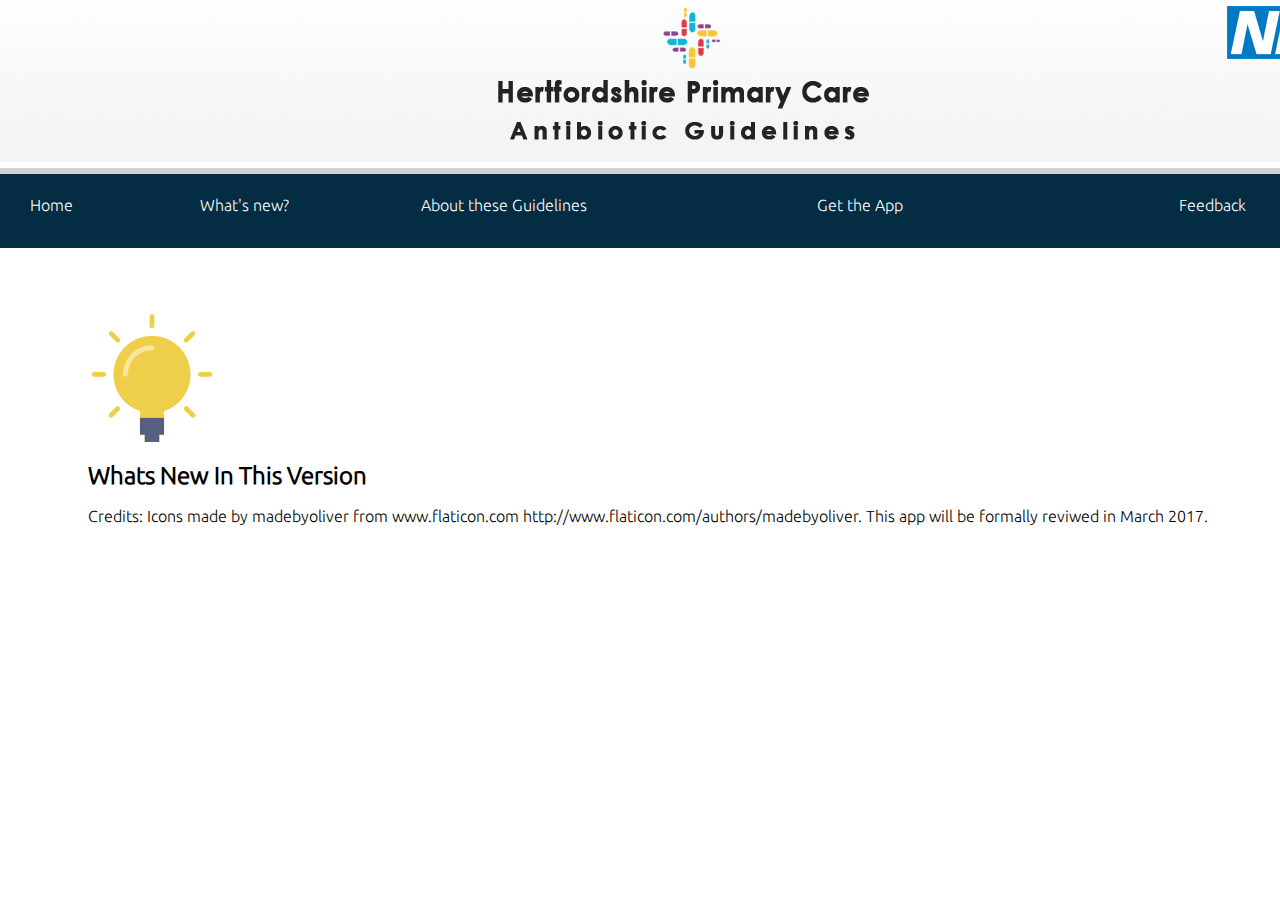
<file: Antibiotics_Website/whatsnew.html>
﻿<!DOCTYPE HTML>

<html>
<head>
	<meta charset="UTF-8">
	<title> Whats new </title>
	<link rel="stylesheet" href="css/styles2.css" type="text/css">

     <style type="text/css">
            .auto-style5 {
                text-decoration: none;
            COLOR: black;
           
            }
        </style>



     <style type="text/css">
            .auto-style1 {
                text-decoration: none;
            COLOR: white;
           
            }
        </style>
</head>
<body >
		<div id="Linkbanner"><img src="images/TitleBackground.png"></div>
       		<div id="Home" class="auto-style6"><a href="index.html" class="auto-style1">Home</a></div>

			<div id="WhatsNewInThisVersio"><a href="whatsnew.html" class="auto-style1">What's new?</a></div>

            <div id="AboutTheseGuidelines"><a href="aboutguidelines.html" class="auto-style1">About these Guidelines</a></div>

			<div id="Feedback"><a href="feedback.html"class="auto-style1" >Feedback</a></div>

			<div id="GettheApp"><a href="get.html" class="auto-style1">Get the App</a></div>

			<div id="Header"><img src="images/Header.png"></div>

			<div id="Greyseperationline"><img src="images/Greyseperationline.png"></div>

			<div id="Antibioticslogo"><a href="index.html" ><img src="images/Antibioticslogo.png"></div>

			<div id="HertfordshirePrimary"><a href="index.html" ><img src="images/HertfordshirePrimary.png"></div>

			<div id="AntibioticGuidelines"><a href="index.html" ><img src="images/AntibioticGuidelines.png"></div>

			<div id="NHSLogo"><img src="images/NHSLogo.png"></div>


	
		

		<div id="WhatsNew" class="auto-style5">
			<img src="images/whatsnew.png" alt="">
			<h2>Whats New In This Version</h2>

            <label> Credits: 
                            Icons made by madebyoliver from www.flaticon.com    http://www.flaticon.com/authors/madebyoliver.
                            This app will be formally reviwed in March 2017.   </label>
			
		</div>

	<div id="footer">
		<div>
			
			<ul>
				
			</ul>
		</div>
	</div>
</body>
</html>
</file>
<file: Antibiotics_Website/css/styles2.css>
body {
	margin: 0;
	padding: 0;
  font-family: 'Conv_Ubuntu-Light';
	font-size: 16px;
	font-weight: normal;
	line-height: 1;
    text-decoration:none;
border:0;
outline:none;
 }
 img{border:0}
@font-face {
    font-family: 'Conv_Ubuntu-Light';
    src: url('../fonts/Ubuntu-Light.eot');
    src: url('../fonts/Ubuntu-Light.woff') format('woff'), url('../fonts/Ubuntu-Light.ttf') format('truetype'), url('../fonts/Ubuntu-Light.svg') format('svg');
}
     #Home
{ 
	 left: 10%; 
	 top: 5%; 
	 position: absolute; 
	 width: 92px;
	 height: 92px;
	 z-index:27;
} 

   #TreatmentGuidelines2
{ 
	 left: 43%; 
	 top: 35%; 
	 position: absolute; 
	 width: 92px;
	 height: 92px;
	 z-index:27;
} 

 #background 
{ 
	 left: 0px; 
	 top: 0px; 
	 position: relative; 
	 margin-left: auto; 
	 margin-right: auto; 
	 width: 1366px;
	 height: 768px; 
	 overflow: hidden;
	 z-index:0;
	} 

 #Linkbanner 
{ 
	 left: -3px; 
	 top: 167px; 
	 position: absolute; 
	 width: 1372px;
	 height: 67px;
	 z-index:1;
} 

 
  #Home
{ 
	 left: 30px; 
	 top: 197px; 
	 position: absolute; 
	 width: 100px;
	 height: 15px;
	 z-index:2;
} 


   #WhatsNew 
{ 
	 left: 88px; 
	 top: 314px; 
	 position: absolute; 
	
	 height: 15px;
	 z-index:2;
} 

 #WhatsNewInThisVersio 
{ 
	 left: 200px; 
	 top: 197px; 
	 position: absolute; 
	 width: 100px;
	 height: 15px;
	 z-index:2;
} 

 #AboutTheseGuidelines 
{ 
	 left: 421px; 
	 top: 197px; 
	 position: absolute; 
	 width: 195px;
	 height: 15px;
	 z-index:3;
} 

 #Feedback 
{ 
	 left: 1179px; 
	 top: 197px; 
	 position: absolute; 
	 width: 85px;
	 height: 15px;
	 z-index:4;
} 

 #GettheApp 
{ 
	 left: 817px; 
	 top: 197px; 
	 position: absolute; 
	 width: 105px;
	 height: 15px;
	 z-index:5;
} 

 #Header 
{ 
	 left: -1px; 
	 top: -31px; 
	 position: absolute; 
	 width: 1368px;
	 height: 194px;
	 z-index:6;
} 

 #Greyseperationline 
{ 
	 left: -2px; 
	 top: 161px; 
	 position: absolute; 
	 width: 1369px;
	 height: 8px;
	 z-index:7;
} 

 #Antibioticslogo 
{ 
	 left: 661px; 
	 top: -9px; 
	 position: absolute; 
	 width: 95px;
	 height: 82px;
	 z-index:8;
} 

 #HertfordshirePrimary 
{ 
	 left: 498px; 
	 top: 80px; 
	 position: absolute; 
	 width: 371px;
	 height: 29px;
	 z-index:9;
} 

 #AntibioticGuidelines 
{ 
	 left: 510px; 
	 top: 121px; 
	 position: absolute; 
	 width: 345px;
	 height: 19px;
	 z-index:10;
} 

 #NHSLogo 
{ 
	 left: 1227px; 
	 top: 6px; 
	 position: absolute; 
	 width: 131px;
	 height: 53px;
	 z-index:11;
} 

 #DisclaimerBackground 
{ 
	 left: -3px; 
	 top: 231px; 
	 position: absolute; 
	 width: 1370px;
	 height: 82px;
	 z-index:12;
} 

 #Disclaimer 
{ 
	 left: 623px; 
	 top: 269px; 
	 position: absolute; 
	 width: 130px;
	 height: 19px;
	 z-index:13;
} 

 #Thiswebsiteisintende 
{ 
	 left: 73px; 
	 top: 331px; 
	 position: absolute; 
	 width: 1220px;
	 height: 77px;
	 z-index:14;
} 

 #TextBorderBOTTOM 
{ 
	 left: 11px; 
	 top: 434px; 
	 position: absolute; 
	 width: 1340px;
	 height: 6px;
	 z-index:15;
} 

 #TextBorderTOP 
{ 
	 left: 11px; 
	 top: 250px; 
	 position: absolute; 
	 width: 1340px;
	 height: 6px;
	 z-index:16;
} 

 #restrictedIcon 
{ 
	 left: 440px; 
	 top: 450px; 
	 position: absolute; 
	 width: 101px;
	 height: 132px;
	 z-index:17;
} 

 #warningIcon 
{ 
	 left: 758px; 
	 top: 450px; 
	 position: absolute; 
	 width: 135px;
	 height: 126px;
	 z-index:18;
} 

 #guidelinesIcon 
{ 
	 left: 105px; 
	 top: 450px; 
	 position: absolute; 
	 width: 100px;
	 height: 142px;
	 z-index:19;
} 

 #principlesIcon 
{ 
	 left: 1103px; 
	 top: 450px; 
	 position: absolute; 
	 width: 114px;
	 height: 135px;
	 z-index:20;
} 

 #TreatmentGuidelines 
{ 
	 left: 63px; 
	 top: 620px; 
	 position: absolute; 
	 width: 207px;
	 height: 19px;
	 z-index:21;
} 

 #FurtherinfoBG 
{ 
	 left: 121px; 
	 top: 971px; 
	 position: absolute; 
	 width: 1269px;
	 height: 52px;
	 z-index:19;
} 

  #Sedquisaccumsantorto 
{ 
	 left: 137px; 
	 top: 1037px; 
	 position: absolute; 
	 width: 1247px;
	 height: 56px;
	 z-index:20;
} 

 #FurtherInfomation 
{ 
	 left: 149px; 
	 top: 989px; 
	 position: absolute; 
	 width: 227px;
	 height: 19px;
	 z-index:21;
} 

 #SecondlineBG 
{ 
	 left: 121px; 
	 top: 850px; 
	 position: absolute; 
	 width: 1269px;
	 height: 52px;
	 z-index:22;
} 

 #SecondLine 
{ 
	 left: 149px; 
	 top: 866px; 
	 position: absolute; 
	 width: 153px;
	 height: 19px;
	 z-index:23;
} 

 #Aeneanpellentesquedo 
{ 
	 left: 137px; 
	 top: 909px; 
	 position: absolute; 
	 width: 1182px;
	 height: 56px;
	 z-index:24;
} 

 #FirstlineBG 
{ 
	 left: 121px; 
	 top: 739px; 
	 position: absolute; 
	 width: 1269px;
	 height: 52px;
	 z-index:25;
} 

  

 #Loremipsumdolorsitam 
{ 
	 left: 124px; 
	 top: 200px; 
	 position: absolute; 
	 width: 1257px;
	 height: 36px;
	 z-index:27; 
	 position: absolute; 
	 width: 1257px;
	 height: 36px;
	 z-index:27;
} 

 #TitleBG 
 {
 left: 0px; 
	 top: 260px; 
	 position: absolute; 
	 width: 1257px;
	 height: 15px;
	 z-index:29;

 }

 #Titles 
 {
 left: 0px; 
	 top: 260px; 
	 position: absolute; 
	 width: 1257px;
	 height: 15px;
	 z-index:29;

 }

#Title 
{ 
	 left: 0px; 
	 top: 205px; 
	 position: absolute; 
	 width: 48px;
	 height: 19px;
	 z-index:29;
} 


 #FurtherInfomation 
{ 
	 left: 149px; 
	 top: 989px; 
	 position: absolute; 
	 width: 227px;
	 height: 19px;
	 z-index:21;
} 

 #SecondlineBG 
{ 
	 left: 121px; 
	 top: 850px; 
	 position: absolute; 
	 width: 1269px;
	 height: 52px;
	 z-index:22;
} 

 #SecondLine 
{ 
	 left: 149px; 
	 top: 866px; 
	 position: absolute; 
	 width: 153px;
	 height: 19px;
	 z-index:23;
} 

 #AeneanpellentesquedoeBG 
{ 
	 left: 121px; 
	 top: 300px; 
	 position: absolute; 
	 width: 1269px;
	 height: 52px;
	 z-index:25;
} 

 #FirstLine 
{ 
	 left: 149px; 
	 top: 300px; 
	 position: absolute; 
	 width: 102px;
	 height: 19px;
	 z-index:26;
} 

 #Loremipsumdoll{

 	 left: 149px; 
	 top: 754px; 
	 position: absolute; 
	 width: 102px;
	 height: 19px;
	 z-index:26;
} 

 #Loremipsumdolorsitam 

{
	 left: 124px; 
	 top: 802px; 
	 position: absolute; 
	 width: 1257px;
	 height:  19px;
	 z-index:29;
} 
 


 #RestrictedAntibiotic 
{ 
	 left: 388px; 
	 top: 620px; 
	 position: absolute; 
	 width: 206px;
	 height: 19px;
	 z-index:22;
} 

 #PenicillinAllergy 
{ 
	 left: 749px; 
	 top: 620px; 
	 position: absolute; 
	 width: 158px;
	 height: 19px;
	 z-index:23;
} 

 #PrinciplesOfTreatmen 
{ 
	 left: 1051px; 
	 top: 620px; 
	 position: absolute; 
	 width: 226px;
	 height: 19px;
	 z-index:24;
} 

 #FooterBackground 
{ 
	 left: -3px; 
	 top: 733px; 
	 position: absolute; 
	 width: 1372px;
	 height: 38px;
	 z-index:25;
} 

 #HBLICTLogo 
{ 
	 left: 10px; 
	 top: 738px; 
	 position: absolute; 
	 width: 73px;
	 height: 28px;
	 z-index:26;
} 

 #HBLICT2016 
{ 
	 left: 1250px; 
	 top: 750px; 
	 position: absolute; 
	 width: 91px;
	 height: 11px;
	 z-index:27;
} 
#Meningitis 
{ 
	 left: 90%; 
	 top: 460px; 
	 position: absolute; 
	 width: 84px;
	 height: 15px;
	 z-index:50;
} 

 #meningitis 
{ 
	 left: 90%; 
	 top: 350px; 
	 position: absolute; 
	 width: 96px;
	 height: 95px;
	 z-index:51;
} 

 #DentalInfections 
{ 
	 left: 2%; 
	 top: 460px; 
	 position: absolute; 
	 width: 141px;
	 height: 15px;
	 z-index:18;
} 

 #Dental 
{ 
	 left: 3%; 
	 top: 350px; 
	 position: absolute; 
	 width: 92px;
	 height: 92px;
	 z-index:19;
} 

 #ViralInfections 
{ 
	 left: 79%; 
	 top: 460px; 
	 position: absolute; 
	 width: 122px;
	 height: 15px;
	 z-index:20;
} 

 #virus 
{ 
	 left: 79%; 
	 top: 350px; 
	 position: absolute; 
	 width: 95px;
	 height: 95px;
	 z-index:21;
} 

 #SkinInfections 
{ 
	 left: 68%; 
	 top: 460px; 
	 position: absolute; 
	 width: 118px;
	 height: 15px;
	 z-index:22;
} 

 #skin 
{ 
	 left: 68%; 
	 top: 350px; 
	 position: absolute; 
	 width: 95px;
	 height: 95px;
	 z-index:23;
} 

 #GenitalTract 
{ 
	 left: 57%; 
	 top: 460px; 
	 position: absolute; 
	 width: 108px;
	 height: 15px;
	 z-index:24;
} 

 #genital 
{ 
	 left: 57%; 
	 top: 350px; 
	 position: absolute; 
	 width: 92px;
	 height: 95px;
	 z-index:25;
} 

 #Gastro
{ 
	 left: 46%; 
	 top: 350px; 
	 position: absolute; 
	 width: 92px;
	 height: 92px;
	 z-index:27;
} 


 #GastroIntestinalTrac 
{ 
	 left: 46%; 
	 top: 460px; 
	 position: absolute; 
	 width: 92px;
	 height: 92px;
	 z-index:27;
} 

 #UrinaryTract 
{ 
	 left: 35%; 
	top:460px; 
	 position: absolute; 
	 width: 92px;
	 height: 92px;
	 z-index:90;
} 

 #urinary
{ 
     top:350px;
	 left: 35%; 
	 position: absolute; 
	 width: 92px;
	 height: 92px;
	 z-index:01;
} 

 #LowerRespiratory 
{ 
	 left: 24%; 
	 top: 460px; 
	 position: absolute; 
	 width: 93px;
	 height: 35px;
	 z-index:30;
} 

 #lungs 
{ 
	 left: 24%; 
	 top: 350px; 
	 position: absolute; 
	 width: 89px;
	 height: 89px;
	 z-index:31;
} 



 #nose 
{ 
	 left: 14%; 
	 top: 350px; 
	 position: absolute; 
	 width: 89px;
	 height: 89px;
	 z-index:32;
} 

 #UpperRespiratory 
{ 
	 left: 14%; 
	 top: 460px; 
	 position: absolute; 
	 width: 93px;
	 height: 35px;
	 z-index:33;
} 

 #send_form
{ 
	 left: 40px; 
	 top: 308px; 
	 position: absolute; 
	 height: 35px;
	 z-index:33;
} 

 #a_guidelines
 {
 left: 39px; 
	 top: 293px; 
	 position: absolute; 
	 z-index:33;
 }

  #p_allergy
 {
 left: 55px; 
	 top: 299px; 
	 position: absolute; 
	 z-index:33;
 }

#principles_of_treatment
 {
 left: 31px; 
	 top: 302px; 
	 position: absolute; 
	 z-index:33;
 }

  #restricted_antibiotics
  {
 left: 42px; 
	 top: 306px; 
	 position: absolute; 
	 z-index:33;
  }
</file>
